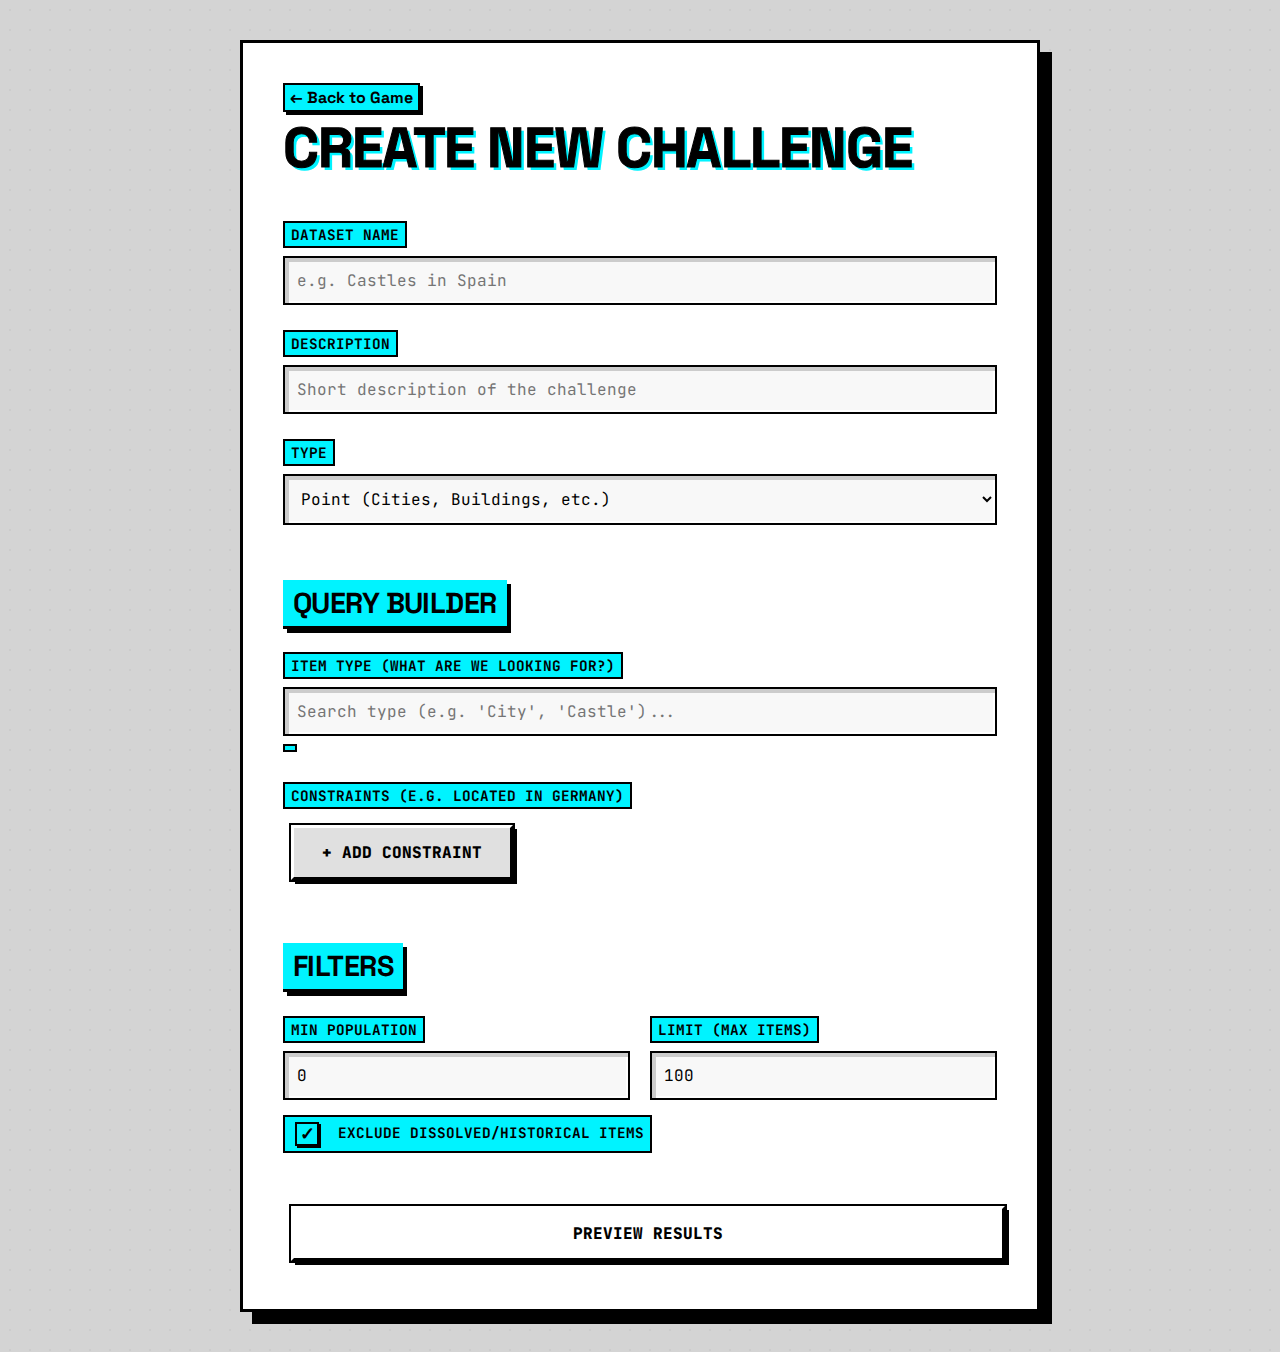
<file: static/create.html>
<!DOCTYPE html>
<html lang="en">
<head>
    <meta charset="UTF-8">
    <meta name="viewport" content="width=device-width, initial-scale=1.0">
    <title>Create Dataset - Pinpoint Earth</title>
    <link rel="preconnect" href="https://fonts.googleapis.com">
    <link rel="preconnect" href="https://fonts.gstatic.com" crossorigin>
    <link href="https://fonts.googleapis.com/css2?family=JetBrains+Mono:wght@400;700&family=Space+Grotesk:wght@300;400;700&display=swap" rel="stylesheet">
    <link rel="stylesheet" href="style.css" />
</head>
<body>
<div id="custom-cursor"></div>

<div class="container">
    <a href="/" class="back-link">← Back to Game</a>
    <h1>Create New Challenge</h1>
    
    <!-- Step 1: Basic Info -->
    <div class="form-group">
        <label>Dataset Name</label>
        <input type="text" id="ds-name" placeholder="e.g. Castles in Spain">
    </div>
    <div class="form-group">
        <label>Description</label>
        <input type="text" id="ds-desc" placeholder="Short description of the challenge">
    </div>
    <div class="form-group">
        <label>Type</label>
        <select id="ds-type">
            <option value="point">Point (Cities, Buildings, etc.)</option>
            <option value="polygon">Polygon (Countries, Regions, etc.)</option>
        </select>
    </div>

    <!-- Step 2: Query Builder -->
    <h2>Query Builder</h2>
    
    <div class="form-group">
        <label>Item Type (What are we looking for?)</label>
        <div class="item-type-search-container">
            <input type="text" id="item-type-search" placeholder="Search type (e.g. 'City', 'Castle')..." oninput="debounceSearch(this, 'item', 'item-type-results')">
            <input type="hidden" id="item-type-id">
            <div id="item-type-results" class="search-results"></div>
        </div>
        <div id="selected-type" class="selected-type-display"></div>
    </div>

    <div class="form-group">
        <label>Constraints (e.g. Located in Germany)</label>
        <div id="constraints-list"></div>
        <button type="button" class="secondary" onclick="addConstraintRow()">+ Add Constraint</button>
    </div>

    <!-- Step 3: Filters -->
    <h2>Filters</h2>
    <div class="row">
        <div class="col">
            <label>Min Population</label>
            <input type="number" id="min-pop" value="0">
        </div>
        <div class="col">
            <label>Limit (Max Items)</label>
            <input type="number" id="limit" value="100">
        </div>
    </div>
    <div class="form-group exclude-dissolved-container">
        <label>
            <input type="checkbox" id="exclude-dissolved" checked> Exclude Dissolved/Historical Items
        </label>
    </div>

    <button type="button" onclick="previewDataset()" class="preview-btn">Preview Results</button>

    <!-- Preview Area -->
    <div id="preview-area">
        <h3>Preview (<span id="preview-count">0</span> items)</h3>
        <div id="preview-list"></div>
        
        <div class="save-config-section">
            <h3>Save Configuration</h3>
            <div class="form-group">
                <label>Prompt Template ({label} is the item name)</label>
                <input type="text" id="prompt-tmpl" value="Where is {label}?">
            </div>
            <div class="form-group">
                <label>Sub-Prompt Template (Optional)</label>
                <input type="text" id="sub-prompt-tmpl" placeholder="e.g. Find this location">
            </div>
            <button onclick="saveDataset()" class="save-dataset-btn">Save Dataset</button>
        </div>
    </div>

</div>

<script>
    // --- Custom Cursor ---
    const cursor = document.getElementById('custom-cursor');
    
    document.addEventListener('mousemove', (e) => {
        cursor.style.left = e.clientX + 'px';
        cursor.style.top = e.clientY + 'px';
    });

    document.addEventListener('mousedown', () => cursor.classList.add('active'));
    document.addEventListener('mouseup', () => cursor.classList.remove('active'));

    const addHoverState = () => cursor.classList.add('hover');
    const removeHoverState = () => cursor.classList.remove('hover');

    document.querySelectorAll('a, button, .search-item, input, select').forEach(el => {
        el.addEventListener('mouseenter', addHoverState);
        el.addEventListener('mouseleave', removeHoverState);
    });

    // Observer for dynamic elements
    const observer = new MutationObserver((mutations) => {
        mutations.forEach((mutation) => {
            mutation.addedNodes.forEach((node) => {
                if (node.nodeType === 1) {
                    if (node.matches('a, button, .search-item, input, select')) {
                        node.addEventListener('mouseenter', addHoverState);
                        node.addEventListener('mouseleave', removeHoverState);
                    }
                    node.querySelectorAll('a, button, .search-item, input, select').forEach(el => {
                        el.addEventListener('mouseenter', addHoverState);
                        el.addEventListener('mouseleave', removeHoverState);
                    });
                }
            });
        });
    });
    observer.observe(document.body, { childList: true, subtree: true });

    let searchTimeout;
    let currentDatasetId = null;
    let currentFilename = null;

    window.onload = async () => {
        const urlParams = new URLSearchParams(window.location.search);
        const id = urlParams.get('id');
        if (id) {
            currentDatasetId = id;
            document.querySelector('h1').innerText = "Edit Challenge";
            document.title = "Edit Dataset - Pinpoint Earth";
            await loadDataset(id);
        }
    };

    async function fetchLabel(id) {
        try {
             const res = await fetch(`https://www.wikidata.org/w/api.php?action=wbgetentities&ids=${id}&props=labels&languages=en&format=json&origin=*`);
             const data = await res.json();
             return data.entities[id].labels.en.value;
        } catch {
            return id;
        }
    }

    async function loadDataset(id) {
        try {
            const res = await fetch('/datasets');
            const datasets = await res.json();
            const ds = datasets.find(d => d.id === id);
            if (!ds) {
                alert("Dataset not found");
                return;
            }
            
            currentFilename = ds.filename;

            // Populate Basic Info
            document.getElementById('ds-name').value = ds.name;
            document.getElementById('ds-desc').value = ds.description;
            document.getElementById('ds-type').value = ds.type;
            document.getElementById('prompt-tmpl').value = ds.prompt_template;
            document.getElementById('sub-prompt-tmpl').value = ds.sub_prompt_template || "";

            // Populate Config if available
            if (ds.config) {
                const typeId = ds.config.item_type;
                document.getElementById('item-type-id').value = typeId;
                fetchLabel(typeId).then(label => {
                     document.getElementById('selected-type').innerText = `Selected: ${label} (${typeId})`;
                });

                const constraintsList = document.getElementById('constraints-list');
                constraintsList.innerHTML = '';
                if (ds.config.constraints) {
                    for (const c of ds.config.constraints) {
                        addConstraintRow(c.property, c.value);
                    }
                }

                document.getElementById('min-pop').value = ds.config.min_pop;
                document.getElementById('limit').value = ds.config.limit;
                document.getElementById('exclude-dissolved').checked = ds.config.exclude_dissolved;
            }

            // Add Actions
            const container = document.querySelector('.container');
            
            // Delete Button
            const deleteBtn = document.createElement('button');
            deleteBtn.className = 'danger delete-dataset-btn';
            deleteBtn.innerText = "Delete Dataset";
            deleteBtn.onclick = deleteDataset;
            container.appendChild(deleteBtn);
            
            // View Saved Data Button (insert after Preview)
            const previewBtn = document.querySelector('button[onclick="previewDataset()"]');
            const viewSavedBtn = document.createElement('button');
            viewSavedBtn.className = 'secondary view-saved-btn';
            viewSavedBtn.innerText = "View Saved Data";
            viewSavedBtn.onclick = viewSavedData;
            previewBtn.parentNode.insertBefore(viewSavedBtn, previewBtn.nextSibling);

        } catch (e) {
            console.error(e);
            alert("Error loading dataset");
        }
    }

    async function viewSavedData() {
        if (!currentFilename) return;
        try {
            const res = await fetch('/' + currentFilename);
            const data = await res.json();
            displayPreview(data);
            document.getElementById('preview-count').innerText = `${data.length} (Saved)`;
        } catch(e) {
            alert("Could not load saved data");
        }
    }

    async function deleteDataset() {
        if (!confirm("Are you sure you want to delete this dataset? This cannot be undone.")) return;
        
        try {
            const res = await fetch('/api/delete', {
                method: 'POST',
                headers: {'Content-Type': 'application/json'},
                body: JSON.stringify({id: currentDatasetId})
            });
            if (res.ok) {
                window.location.href = '/';
            } else {
                alert("Error deleting dataset");
            }
        } catch (e) {
            alert("Error: " + e);
        }
    }

    function debounceSearch(input, type, resultsId) {
        clearTimeout(searchTimeout);
        const query = input.value;
        if (query.length < 2) {
            document.getElementById(resultsId).style.display = 'none';
            return;
        }
        
        searchTimeout = setTimeout(async () => {
            const res = await fetch(`/api/search?q=${encodeURIComponent(query)}&type=${type}`);
            const data = await res.json();
            showResults(data, resultsId, input);
        }, 500);
    }

    function showResults(results, containerId, inputElem) {
        const container = document.getElementById(containerId);
        container.innerHTML = '';
        container.style.display = 'block';
        
        if (results.length === 0) {
            container.innerHTML = '<div class="search-item">No results found</div>';
            return;
        }

        results.forEach(item => {
            const div = document.createElement('div');
            div.className = 'search-item';
            div.innerHTML = `<strong>${item.label} (${item.id})</strong><span>${item.description || ''}</span>`;
            div.onclick = () => {
                selectItem(item, inputElem, container);
            };
            container.appendChild(div);
        });
    }

    function selectItem(item, inputElem, container) {
        inputElem.value = item.label;
        container.style.display = 'none';
        
        // If it's the main type selector
        if (inputElem.id === 'item-type-search') {
            document.getElementById('item-type-id').value = item.id;
            document.getElementById('selected-type').innerText = `Selected: ${item.label} (${item.id})`;
        } 
        // If it's a constraint value selector
        else if (inputElem.dataset.targetId) {
            document.getElementById(inputElem.dataset.targetId).value = item.id;
        }
    }

    function addConstraintRow(propVal = '', itemVal = '') {
        const id = Date.now() + Math.floor(Math.random() * 1000);
        const div = document.createElement('div');
        div.className = 'constraint-row';
        div.innerHTML = `
            <div class="col">
                <input type="text" placeholder="Property ID (e.g. P17)" class="prop-input" value="${propVal}">
            </div>
            <div class="col" style="position: relative;">
                <input type="text" placeholder="Search Value..." oninput="debounceSearch(this, 'item', 'res-${id}')" data-target-id="val-${id}" value="${itemVal ? 'Loading...' : ''}">
                <input type="hidden" class="val-input" id="val-${id}" value="${itemVal}">
                <div id="res-${id}" class="search-results"></div>
            </div>
            <button class="danger remove-btn" onclick="this.parentElement.remove()">X</button>
        `;
        document.getElementById('constraints-list').appendChild(div);
        
        if (itemVal) {
             fetchLabel(itemVal).then(label => {
                 const input = div.querySelector(`input[data-target-id="val-${id}"]`);
                 if(input) input.value = label;
             });
        }
    }

    async function previewDataset() {
        const config = getConfig();
        if (!config) return;

        const btn = document.querySelector('button[onclick="previewDataset()"]');
        const originalText = btn.innerText;
        btn.innerText = "Loading...";
        btn.classList.add('loading');

        try {
            const res = await fetch('/api/preview', {
                method: 'POST',
                headers: {'Content-Type': 'application/json'},
                body: JSON.stringify(config)
            });
            
            if (!res.ok) throw new Error("Failed to fetch");
            
            const data = await res.json();
            displayPreview(data);
        } catch (e) {
            alert("Error fetching preview: " + e);
        } finally {
            btn.innerText = originalText;
            btn.classList.remove('loading');
        }
    }

    function getConfig() {
        const typeId = document.getElementById('item-type-id').value;
        if (!typeId) {
            alert("Please select an Item Type first.");
            return null;
        }

        const constraints = [];
        document.querySelectorAll('.constraint-row').forEach(row => {
            const prop = row.querySelector('.prop-input').value.trim();
            const val = row.querySelector('.val-input').value;
            if (prop && val) {
                constraints.push({ property: prop, value: val });
            }
        });

        return {
            item_type: typeId,
            constraints: constraints,
            dataset_type: document.getElementById('ds-type').value,
            min_pop: parseInt(document.getElementById('min-pop').value) || 0,
            exclude_dissolved: document.getElementById('exclude-dissolved').checked,
            limit: parseInt(document.getElementById('limit').value) || 100
        };
    }

    function displayPreview(data) {
        const area = document.getElementById('preview-area');
        const list = document.getElementById('preview-list');
        const count = document.getElementById('preview-count');
        
        area.style.display = 'block';
        count.innerText = data.length;
        list.innerHTML = '';

        if (data.length === 0) {
            list.innerHTML = '<div class="preview-item">No items found. Try relaxing constraints.</div>';
            return;
        }

        data.slice(0, 50).forEach(item => {
            const div = document.createElement('div');
            div.className = 'preview-item';
            div.innerText = `${item.label} (${item.id})`;
            list.appendChild(div);
        });
        
        if (data.length > 50) {
            const more = document.createElement('div');
            more.className = 'preview-item';
            more.style.fontStyle = 'italic';
            more.innerText = `...and ${data.length - 50} more`;
            list.appendChild(more);
        }
    }

    async function saveDataset() {
        const config = getConfig();
        if (!config) return;

        const name = document.getElementById('ds-name').value.trim();
        if (!name) {
            alert("Please enter a dataset name.");
            return;
        }

        const payload = {
            id: currentDatasetId,
            config: config,
            name: name,
            description: document.getElementById('ds-desc').value.trim(),
            prompt_template: document.getElementById('prompt-tmpl').value.trim(),
            sub_prompt_template: document.getElementById('sub-prompt-tmpl').value.trim()
        };

        try {
            const res = await fetch('/api/save', {
                method: 'POST',
                headers: {'Content-Type': 'application/json'},
                body: JSON.stringify(payload)
            });
            
            if (res.ok) {
                alert("Dataset saved successfully!");
                window.location.href = '/';
            } else {
                alert("Error saving dataset");
            }
        } catch (e) {
            alert("Error: " + e);
        }
    }
</script>

</body>
</html>
</file>
<file: static/style.css>
:root {
    --bg-color: #d4d4d4;
    --surface-color: #e0e0e0;
    --panel-bg: #f0f0f0;
    
    --accent-color: #00f3ff;
    --accent-hover: #00dbe6;
    
    --text-color: #000000;
    --text-muted: #555555;
    
    --border-color: #000000;
    --border-width: 3px;
    
    --shadow-offset: 4px;
    --shadow-color: #000000;
    
    --font-main: 'Space Grotesk', sans-serif;
    --font-mono: 'JetBrains Mono', monospace;
}

* {
    box-sizing: border-box;
}

body {
    margin: 0;
    padding: 0;
    font-family: var(--font-main);
    background: var(--bg-color);
    color: var(--text-color);
    overflow: hidden; /* Prevent scroll on map view */
}

/* Typography */
h1, h2, h3 {
    font-weight: 700;
    text-transform: uppercase;
    letter-spacing: -0.02em;
    margin-top: 0;
    color: var(--text-color);
}

h1 { 
    font-size: 3.5rem; 
    text-shadow: 3px 3px 0px var(--accent-color);
    -webkit-text-stroke: 1px black;
}

h2 { 
    font-size: 1.8rem; 
    border-bottom: var(--border-width) solid var(--border-color); 
    padding-bottom: 10px; 
    margin-top: 30px; 
    background: var(--accent-color);
    display: inline-block;
    padding: 5px 10px;
    box-shadow: var(--shadow-offset) var(--shadow-offset) 0 var(--shadow-color);
}

p, label, input, select, textarea {
    font-family: var(--font-main);
}

.mono, #stats-bar, #prompt, #sub-prompt, .search-item span, #result-details, .preview-item {
    font-family: var(--font-mono);
}

/* Map */
#map { 
    height: 100vh; 
    width: 100vw; 
    background: #8fb0c2; /* Fallback ocean color */
    filter: contrast(1.1) saturate(1.1);
}

/* UI Layer */
#ui-layer {
    position: absolute; top: 0; left: 0; width: 100%; height: 100%; pointer-events: none;
    display: flex; flex-direction: column; justify-content: space-between; z-index: 1000;
}
.pointer-events-auto { pointer-events: auto; }

/* Menu Overlay */
#menu {
    background: rgba(212, 212, 212, 0.95);
    position: absolute; top: 0; left: 0; width: 100%; height: 100%;
    display: flex; flex-direction: column; align-items: center; justify-content: center;
    z-index: 2000;
    backdrop-filter: blur(5px);
    /* Dotted pattern overlay */
    background-image: radial-gradient(#000 1px, transparent 1px);
    background-size: 20px 20px;
}

#menu h1 {
    background: #fff;
    padding: 10px 20px;
    border: var(--border-width) solid var(--border-color);
    box-shadow: 8px 8px 0 var(--shadow-color);
    transform: rotate(-2deg);
}

#menu p {
    font-family: var(--font-mono);
    background: #000;
    color: #fff;
    padding: 5px 10px;
    font-weight: bold;
    transform: rotate(1deg);
    margin-bottom: 3rem;
    box-shadow: 4px 4px 0 var(--accent-color);
}

/* Buttons - Neo-brutalist & Skeuomorphic Hybrid */
button {
    padding: 14px 28px;
    font-family: var(--font-mono);
    font-size: 1rem;
    text-transform: uppercase;
    font-weight: 800;
    cursor: pointer;
    transition: all 0.1s;
    margin: 8px;
    
    background: #ffffff;
    color: #000;
    border: var(--border-width) solid var(--border-color);
    box-shadow: var(--shadow-offset) var(--shadow-offset) 0 var(--shadow-color);
    
    /* Skeuomorphic bevel hint */
    border-top: var(--border-width) solid #fff;
    border-left: var(--border-width) solid #fff;
    border-right: var(--border-width) solid #000;
    border-bottom: var(--border-width) solid #000;
    outline: 2px solid #000;
}

button:hover {
    background: var(--accent-color);
    transform: translate(-2px, -2px);
    box-shadow: 6px 6px 0 var(--shadow-color);
}

button:active {
    transform: translate(var(--shadow-offset), var(--shadow-offset));
    box-shadow: 0 0 0 var(--shadow-color);
    background: var(--accent-hover);
    
    /* Inset look on press */
    border-top: var(--border-width) solid #000;
    border-left: var(--border-width) solid #000;
    border-right: var(--border-width) solid #fff;
    border-bottom: var(--border-width) solid #fff;
}

/* Secondary Button */
button.secondary {
    background: #e0e0e0;
}

/* Danger Button */
button.danger {
    background: #ff6b6b;
    color: white;
}
button.danger:hover {
    background: #ff4f4f;
}

/* Links */
a {
    color: #000;
    text-decoration: none;
    font-weight: bold;
    background: var(--accent-color);
    padding: 2px 5px;
    border: 2px solid #000;
    box-shadow: 3px 3px 0 #000;
    transition: all 0.1s;
    display: inline-block;
}
a:hover {
    transform: translate(-1px, -1px);
    box-shadow: 4px 4px 0 #000;
}
a:active {
    transform: translate(2px, 2px);
    box-shadow: 1px 1px 0 #000;
}

/* HUD */
#hud {
    padding: 20px; 
    text-align: center;
    pointer-events: none;
}

#prompt {
    font-size: 2rem; 
    color: #000; 
    font-weight: 900;
    background: #fff;
    display: inline-block;
    padding: 10px 20px;
    border: var(--border-width) solid #000;
    box-shadow: 6px 6px 0 var(--accent-color);
    transform: rotate(-1deg);
    z-index: 1100; /* Above stats bar */
}

#sub-prompt { 
    font-size: 1.1rem; 
    color: #000; 
    background: var(--accent-color);
    display: inline-block;
    padding: 5px 15px;
    border: 2px solid #000;
    margin-top: 10px;
    font-weight: bold;
    transform: rotate(1deg);
}

#stats-bar {
    position: absolute; top: 20px; right: 20px;
    background: #fff;
    border: var(--border-width) solid #000;
    padding: 10px 20px;
    font-size: 1rem;
    font-weight: bold;
    color: #000;
    box-shadow: 4px 4px 0 #000;
}

/* Result Overlay */
#result-overlay {
    position: absolute; bottom: 40px; left: 50%; transform: translateX(-50%);
    background: #fff;
    border: var(--border-width) solid #000;
    padding: 30px;
    display: none; text-align: center;
    z-index: 1500; min-width: 350px;
    box-shadow: 10px 10px 0 rgba(0,0,0,1);
}

#result-title {
    font-family: var(--font-main);
    font-size: 2.5rem;
    display: block;
    color: #000;
    margin-bottom: 10px;
    text-transform: uppercase;
    font-weight: 900;
}

#result-details {
    display: block;
    color: #000;
    background: var(--accent-color);
    padding: 5px;
    border: 2px solid #000;
    margin-bottom: 20px;
    font-weight: bold;
}

/* Create Page / Forms */
body:has(.container) {
    overflow-y: auto;
    padding: 40px 20px;
    background-image: radial-gradient(#ccc 1px, transparent 1px);
    background-size: 20px 20px;
}

.container {
    max-width: 800px;
    margin: 0 auto;
    background: #fff;
    padding: 40px;
    border: var(--border-width) solid #000;
    box-shadow: 12px 12px 0 #000;
}

.form-group { margin-bottom: 25px; }

label {
    display: block;
    margin-bottom: 8px;
    font-family: var(--font-mono);
    font-size: 0.9rem;
    color: #000;
    font-weight: bold;
    text-transform: uppercase;
    background: var(--accent-color);
    display: inline-block;
    padding: 2px 6px;
    border: 2px solid #000;
}

/* Skeuomorphic Inputs */
input[type="text"], input[type="number"], select, textarea {
    width: 100%;
    padding: 12px;
    background: #f8f8f8;
    border: 2px solid #000;
    color: #000;
    font-family: var(--font-mono);
    font-size: 1rem;
    border-radius: 0;
    
    /* Deep inset shadow */
    box-shadow: inset 4px 4px 0 #ccc, inset -2px -2px 0 #fff;
}

input:focus, select:focus, textarea:focus {
    outline: none;
    background: #fff;
    box-shadow: inset 4px 4px 0 var(--accent-color), inset -2px -2px 0 #fff;
}

.row { display: flex; gap: 20px; }
.col { flex: 1; }

/* Search Results */
.search-results {
    background: #fff;
    border: 2px solid #000;
    border-top: none;
    max-height: 200px;
    overflow-y: auto;
    display: none;
    box-shadow: 4px 4px 0 #000;
}
.search-item {
    padding: 10px;
    border-bottom: 1px solid #000;
    cursor: pointer;
}
.search-item:hover { background: var(--accent-color); }
.search-item strong { color: #000; font-family: var(--font-main); }
.search-item span { font-size: 0.8rem; color: #444; display: block; }

/* Constraint Row */
.constraint-row {
    display: flex; gap: 10px; align-items: flex-end;
    margin-bottom: 10px;
    background: #eee;
    padding: 15px;
    border: 2px solid #000;
    box-shadow: 4px 4px 0 #ccc;
}

.remove-btn {
    padding: 12px;
    margin: 0;
    height: 47px; /* Align with inputs */
}

/* Preview Area */
#preview-area {
    margin-top: 30px;
    border-top: 4px solid #000;
    padding-top: 20px;
    display: none;
}
.preview-item {
    padding: 8px 0;
    border-bottom: 1px solid #ccc;
    font-family: var(--font-mono);
    font-size: 0.9rem;
    color: #000;
}

.hidden { display: none !important; }
.loading { opacity: 0.5; pointer-events: none; }

/* Custom Scrollbar */
::-webkit-scrollbar { width: 12px; }
::-webkit-scrollbar-track { background: #000; border-left: 1px solid #000; }
::-webkit-scrollbar-thumb { 
    background: var(--accent-color); 
    border: 2px solid #000;
}
::-webkit-scrollbar-thumb:hover { background: #fff; }

/* Checkbox styling */
input[type="checkbox"] {
    appearance: none;
    width: 24px;
    height: 24px;
    border: 2px solid #000;
    background: #fff;
    cursor: pointer;
    position: relative;
    box-shadow: 2px 2px 0 #000;
    margin-right: 10px;
    vertical-align: middle;
}

input[type="checkbox"]:checked {
    background: var(--accent-color);
}

input[type="checkbox"]:checked::after {
    content: '✓';
    position: absolute;
    color: #000;
    font-size: 18px;
    font-weight: bold;
    left: 3px;
    top: -2px;
}

/* Specific Component Styles */
#back-btn {
    position: absolute;
    top: 20px;
    left: 20px;
    z-index: 1001;
}

.menu-option-wrapper {
    display: flex;
    align-items: center;
    justify-content: center;
    margin-bottom: 10px;
    width: 100%;
    max-width: 400px;
}

.menu-option-btn {
    flex: 1;
    margin: 0 5px 0 0 !important; /* Override default button margin */
}

.menu-edit-btn {
    margin-left: 5px;
    font-size: 1.2rem;
    text-decoration: none;
    background: #fff;
    padding: 12px;
    border: var(--border-width) solid #000;
    box-shadow: var(--shadow-offset) var(--shadow-offset) 0 var(--shadow-color);
    display: flex;
    align-items: center;
    justify-content: center;
    height: 100%;
}
.menu-edit-btn:hover {
    background: var(--accent-color);
    transform: translate(-2px, -2px);
    box-shadow: 6px 6px 0 var(--shadow-color);
}

.infinite-mode-container {
    margin-top: 20px;
}

.infinite-mode-label {
    display: inline-flex;
    align-items: center;
    cursor: pointer;
    font-family: var(--font-mono);
    color: #000;
    background: #fff;
    padding: 10px 15px;
    border: 2px solid #000;
    box-shadow: 4px 4px 0 #000;
    font-weight: bold;
}

.create-challenge-container {
    margin-top: 30px;
    border-top: 2px solid #000;
    padding-top: 20px;
    width: 100%;
    text-align: center;
    max-width: 400px;
}

.create-challenge-link {
    color: #000;
    text-decoration: none;
    font-size: 1.1rem;
    font-weight: bold;
    background: var(--accent-color);
    padding: 15px 20px;
    border: 2px solid #000;
    box-shadow: 4px 4px 0 #000;
    display: block;
    text-transform: uppercase;
}
.create-challenge-link:hover {
    transform: translate(-2px, -2px);
    box-shadow: 6px 6px 0 #000;
    background: #fff;
}

/* Create Page Specifics */
.item-type-search-container {
    position: relative;
}

.selected-type-display {
    margin-top: 5px;
    color: #000;
    font-weight: bold;
    background: var(--accent-color);
    display: inline-block;
    padding: 2px 5px;
    border: 2px solid #000;
}

.save-config-section {
    margin-top: 20px;
    border-top: 4px solid #000;
    padding-top: 20px;
}

.save-dataset-btn {
    width: 100%;
    background: #2ecc71;
}
.save-dataset-btn:hover {
    background: #27ae60;
}

.preview-btn {
    width: 100%;
    margin-top: 20px;
}

.view-saved-btn {
    width: 100%;
    margin-top: 10px;
}

.delete-dataset-btn {
    margin-top: 20px;
    width: 100%;
}

.exclude-dissolved-container {
    margin-top: 15px;
}

@media (max-width: 1024px) {
    h1 {
        font-size: 2rem;
    }

    #hud {
        margin-top: 10px;
        padding: 10px;
        width: 100%;
    }

    #prompt {
        font-size: 1.2rem;
        padding: 8px 15px;
        max-width: 90%;
        white-space: normal;
    }

    #sub-prompt {
        font-size: 0.9rem;
        padding: 4px 10px;
        max-width: 90%;
    }

    #back-btn, #stats-bar {
        display: none !important;
    }

    #result-overlay {
        width: 90%;
        padding: 20px;
        bottom: 20px;
    }

    #result-title {
        font-size: 1.8rem;
    }
    
    #custom-cursor {
        display: none !important;
    }
}
</file>
